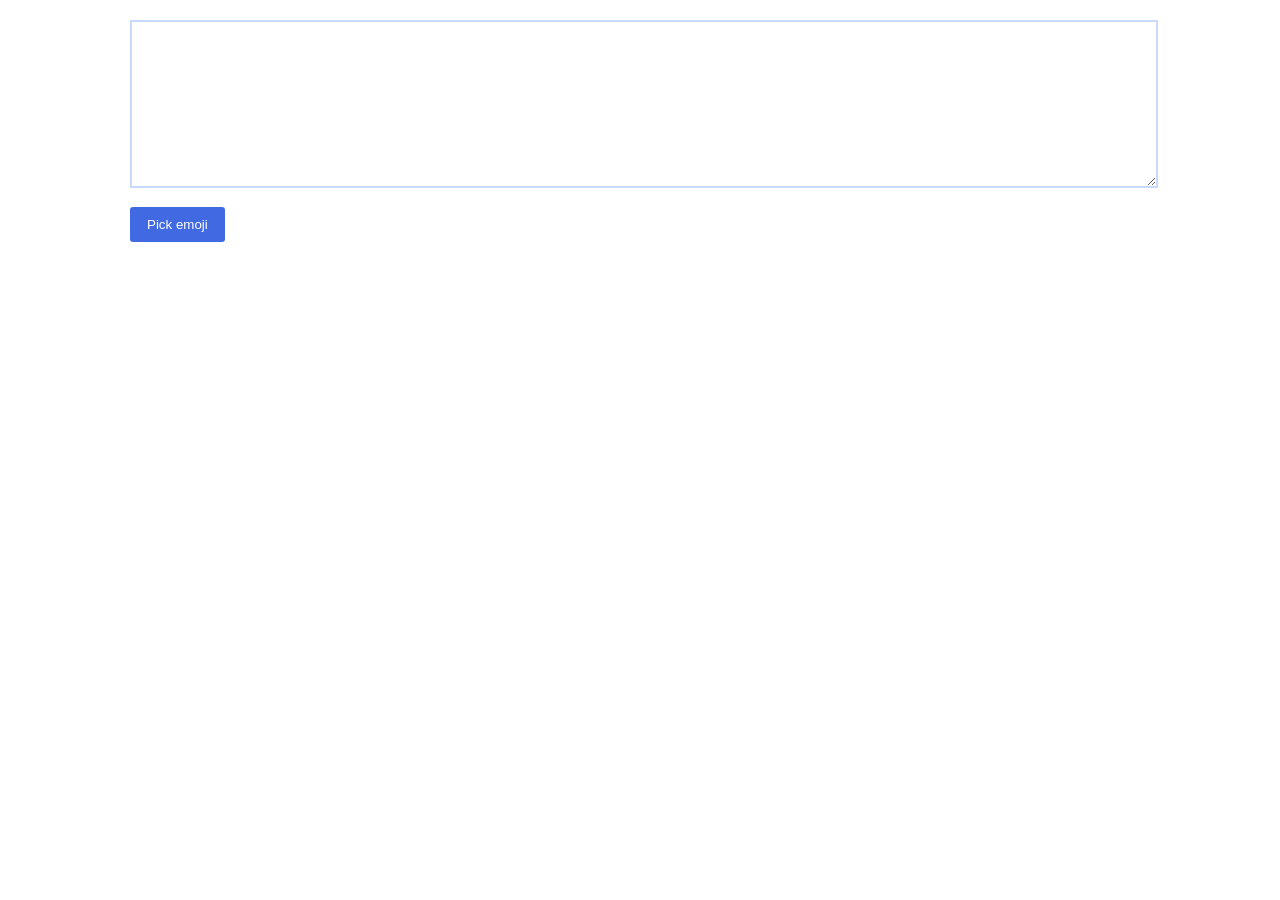
<file: static/libs/fg-emoji-picker/index.html>
<!DOCTYPE html>
<html lang="en">
<head>
    <meta charset="UTF-8">
    <title>Document</title>
    
    <style>
        html, body {
            width: 100%; height: 100%;
            padding: 0; margin: 0;
            font-family: sans-serif;
        }
        
        button {
            background-color: royalblue;
            color: white; padding: 10px 17px;
            outline: none; border: none;
            border-radius: 3px; cursor: pointer;
        }
        button:hover { background-color: #5378ea;}
        button:active { background-color: royalblue;}
        
        .container {
            max-width: 1020px; margin: auto;
            padding: 20px;
        }
        
        textarea {
            width: 100%; height: 160px;
            margin-bottom: 15px; outline: none;
            border: 2px solid rgb(199, 218, 253);
            font-size: 20px;
        }

       
    </style>
</head>
<body>
    <div class="container">
        <textarea></textarea>
       
       
        <button>Pick emoji</button>
    </div>
    
    
    <script src="fgEmojiPicker.js"></script>
    <script>
        const emojiPicker = new FgEmojiPicker({
            trigger: ['button'],
            removeOnSelection: false,
            closeButton: true,
            position: ['bottom', 'right'],
            preFetch: true,
            insertInto: document.querySelector('textarea'),
            emit(obj, triggerElement) {
                console.log(obj, triggerElement);
            }
        });
    </script>
</body>
</html>
</file>
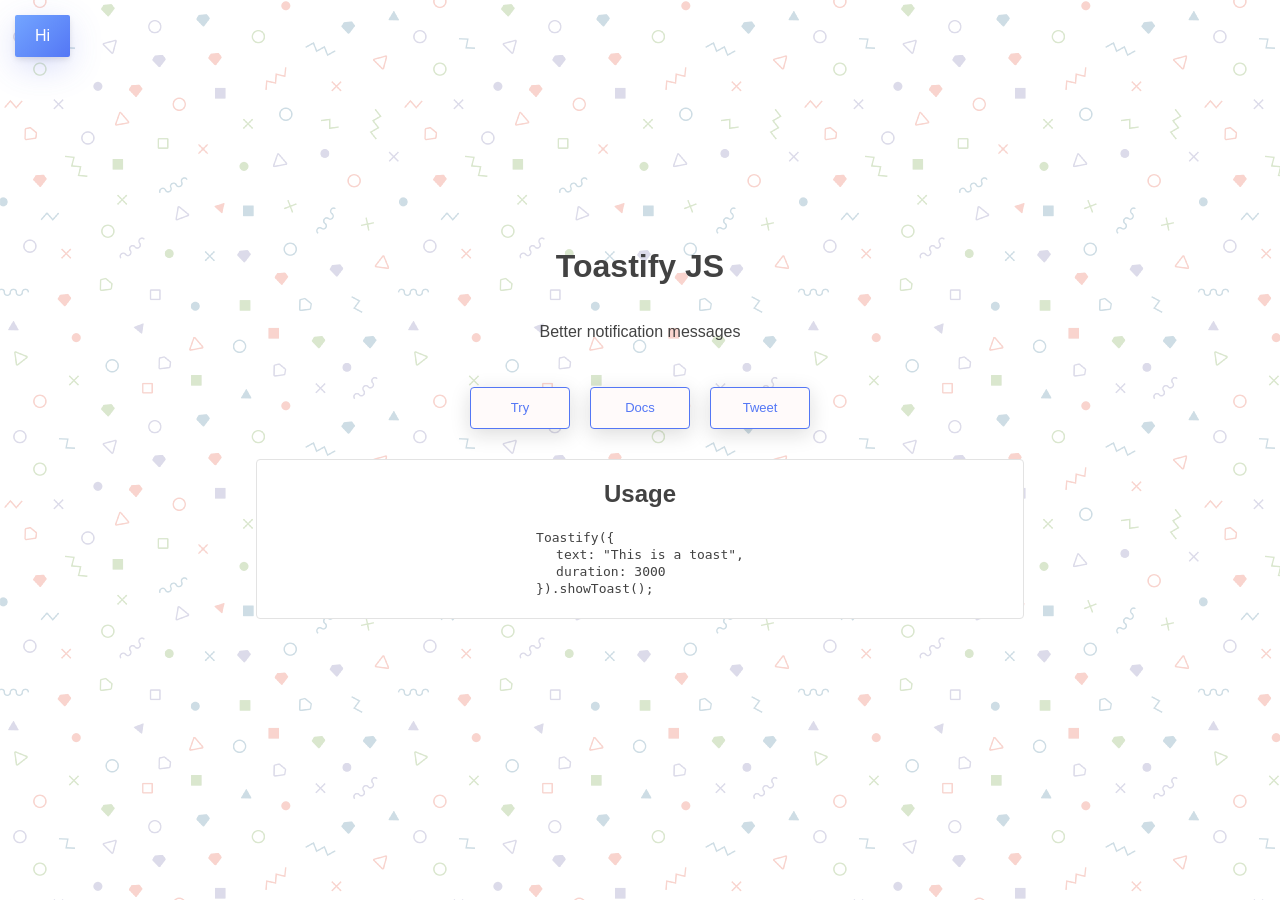
<file: static/libs/toastify-js/index.html>
<!DOCTYPE html>
<html>

<head>
    <meta charset='UTF-8'>
    <meta http-equiv="x-ua-compatible" content="ie=edge">
    <meta name="viewport" content="width=device-width, initial-scale=1.0">
    <title>Toastify JS - Pure JavaScript Toast Notificaton Library</title>
    <meta name="description" content="Toastify is a pure JavaScript library that lets you create notifications toasts/messages.">
    <meta name="keywords" content="Javascript,Library,Toastify">
    <meta name="author" content="apvarun">
    <link rel="stylesheet" type="text/css" href="example/script.css">
    <link rel="stylesheet" type="text/css" href="src/toastify.css">
</head>

<body id="root">
    <div class="container">
        <div class="lead">
            <h1>Toastify JS</h1>
        </div>
        <p>Better notification messages</p>
        <div class="buttons">
            <a href="#" id="new-toast" class="button">Try</a>
            <a href="https://github.com/apvarun/toastify-js/blob/master/README.md" target="_blank" class="button">Docs</a>
            <a href="https://twitter.com/intent/tweet?text=Pure+JavaScript+library+for+better+notification+messages&url=https://apvarun.github.io/toastify-js/&hashtags=JavaScript,toast&via=apvarun"
                target="_blank" class="button">Tweet</a>
        </div>
        <div class="docs">
            <h2>Usage</h2>
            <code>
                <p>Toastify({</p>
                <p class="pad-left">text: "This is a toast",</p>
                <p class="pad-left">duration: 3000</p>
                <p>}).showToast();</p>
            </code>
        </div>
        <div class="repo">
            <iframe src="https://ghbtns.com/github-btn.html?user=apvarun&repo=toastify-js&type=star&count=true&size=large" frameborder="0"
                scrolling="0" width="160px" height="30px"></iframe>
        </div>
    </div>
</body>

<script type="text/javascript" src="src/toastify.js"></script>
<script type="text/javascript" src="example/script.js"></script>

<script>
    (function (i, s, o, g, r, a, m) {
        i['GoogleAnalyticsObject'] = r; i[r] = i[r] || function () {
            (i[r].q = i[r].q || []).push(arguments)
        }, i[r].l = 1 * new Date(); a = s.createElement(o),
            m = s.getElementsByTagName(o)[0]; a.async = 1; a.src = g; m.parentNode.insertBefore(a, m)
    })(window, document, 'script', 'https://www.google-analytics.com/analytics.js', 'ga');

    ga('create', 'UA-105870436-1', 'auto');
    ga('send', 'pageview');
</script>

</html>
</file>
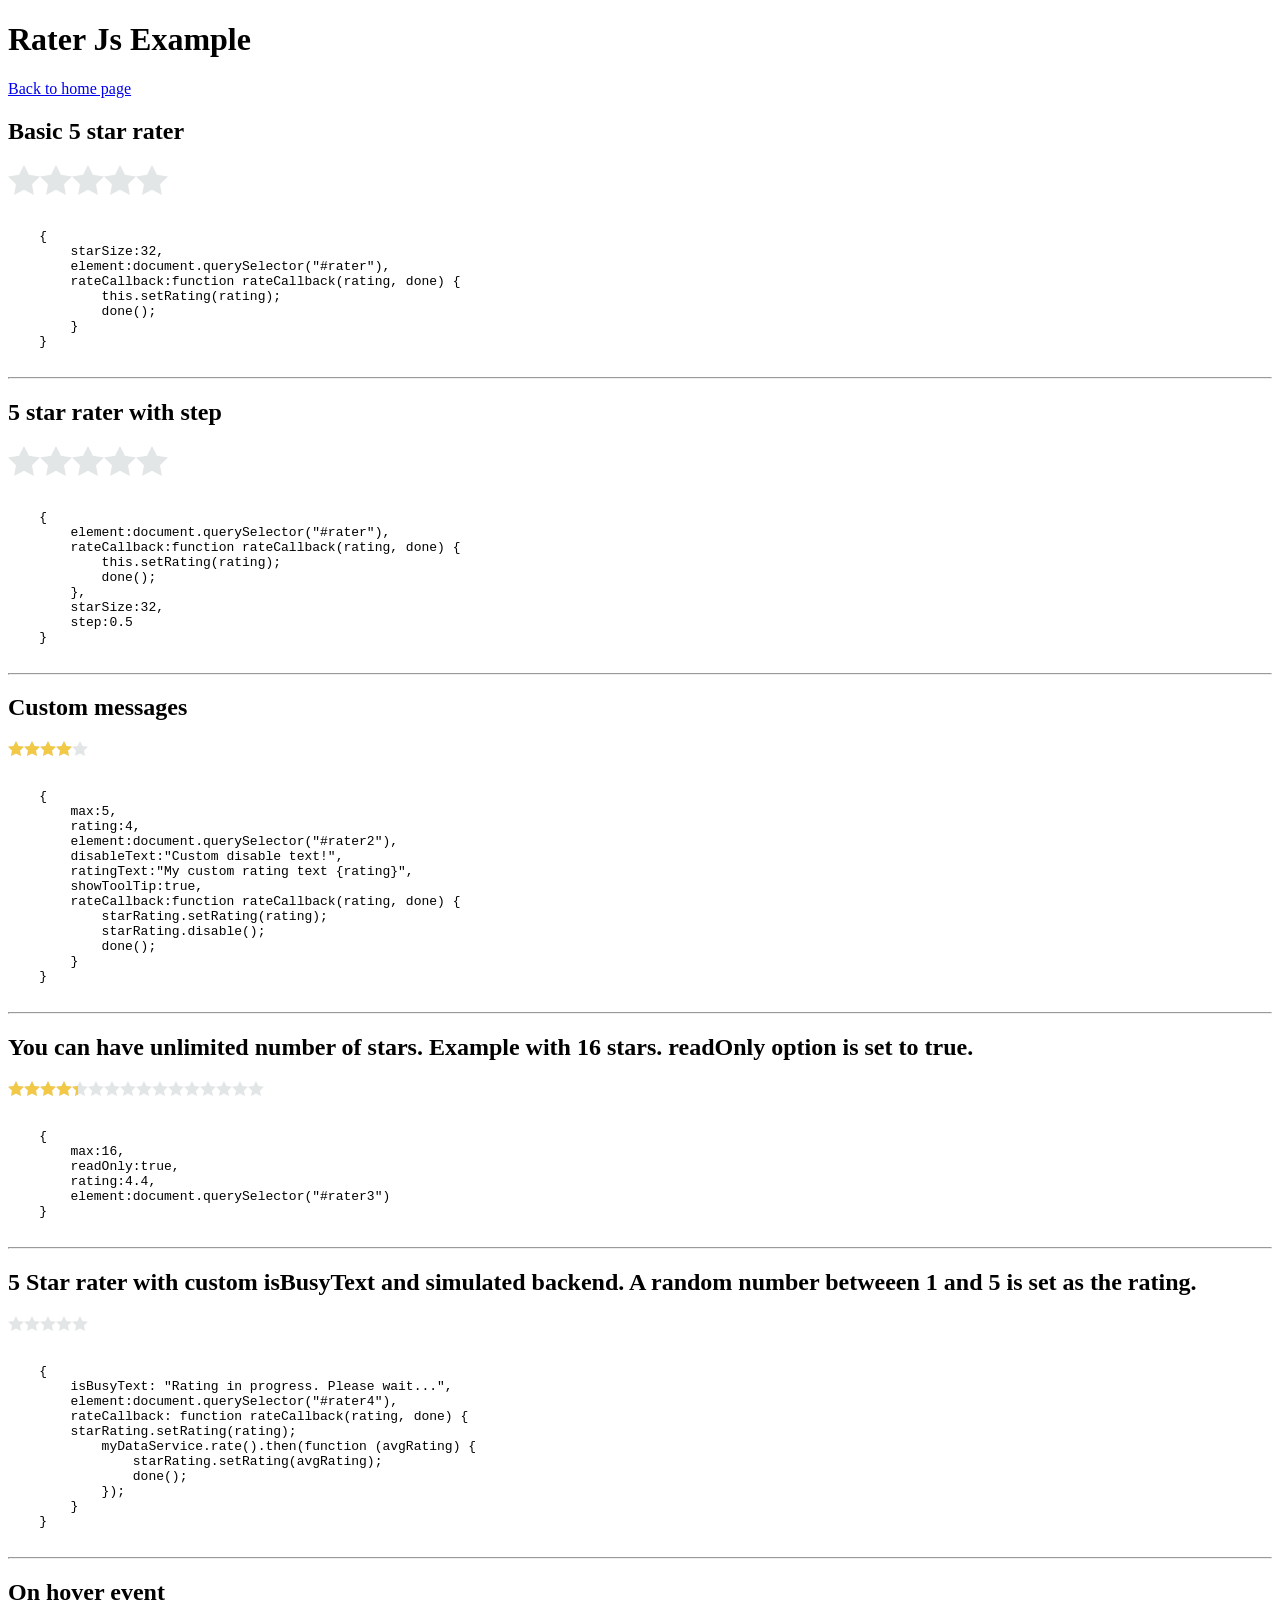
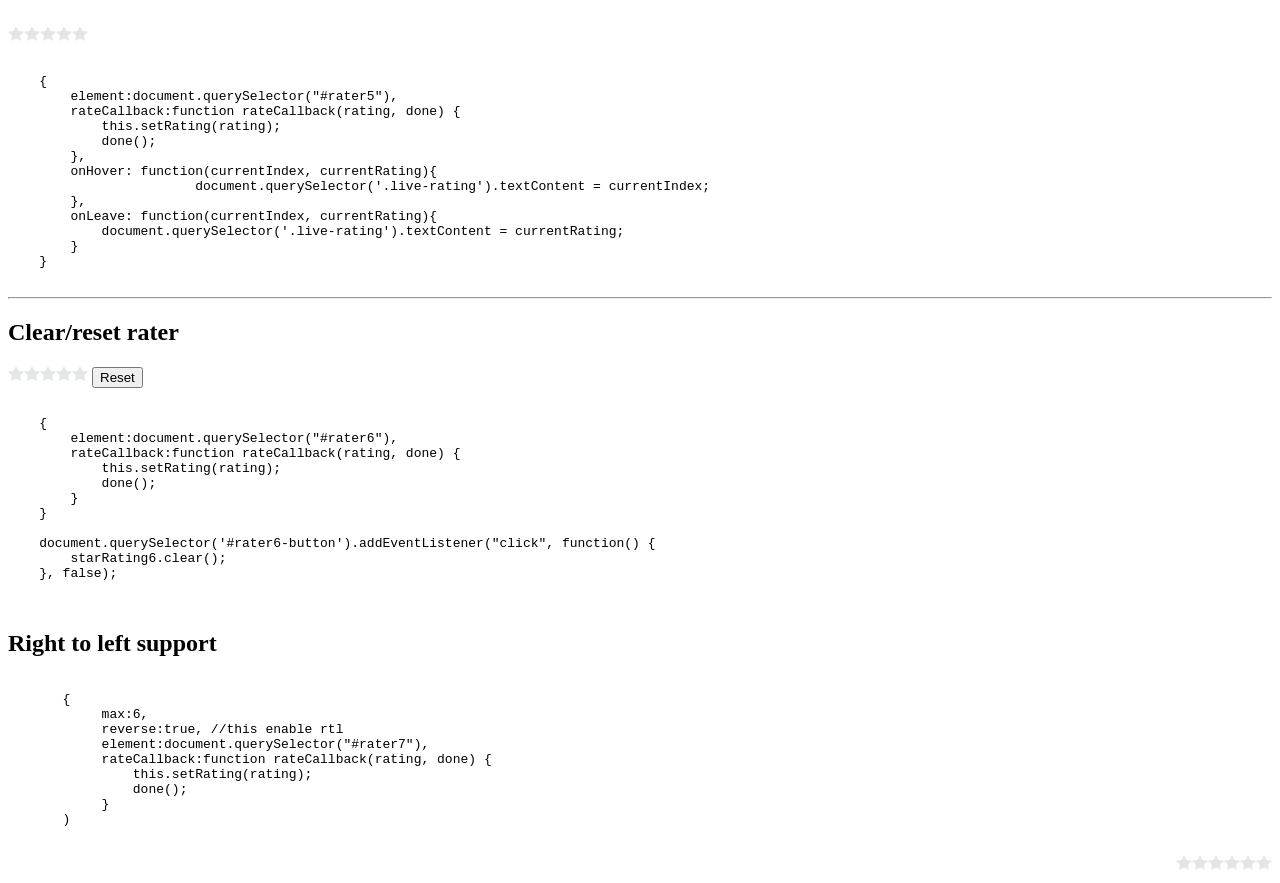
<file: static/libs/rater-js/example/index.html>
<!DOCTYPE html>
<html lang="en" >
<head>
    <meta name="viewport" content="width=device-width, initial-scale=1">
    <title>Rater Js Example</title>
</head>
<body>
 
<h1>Rater Js Example</h1> 
<a href="https://fredolss.github.io/rater-js/">Back to home page</a>
<h2>Basic 5 star rater</h2>

<div id="rater"></div>

<pre>
    <code>
    {
        starSize:32,
        element:document.querySelector("#rater"),
        rateCallback:function rateCallback(rating, done) {
            this.setRating(rating); 
            done(); 
        }
    }
</code>
</pre>

<hr>

<h2>5 star rater with step</h2>

<div id="rater-step"></div>

<pre>
    <code>
    {
        element:document.querySelector("#rater"),
        rateCallback:function rateCallback(rating, done) {
            this.setRating(rating); 
            done(); 
        },
        starSize:32,
        step:0.5
    }
</code>
</pre>

<hr>


<h2>Custom messages</h2>

<div id="rater2"></div>

<pre>
    <code>
    {
        max:5, 
        rating:4, 
        element:document.querySelector("#rater2"), 
        disableText:"Custom disable text!", 
        ratingText:"My custom rating text {rating}",
        showToolTip:true,
        rateCallback:function rateCallback(rating, done) {
            starRating.setRating(rating); 
            starRating.disable(); 
            done(); 
        }
    }
</code>
</pre>


<hr>

<h2>You can have unlimited number of stars. Example with 16 stars. readOnly option is set to true.</h2>

<div id="rater3"></div>

<pre>
    <code>
    {
        max:16, 
        readOnly:true, 
        rating:4.4, 
        element:document.querySelector("#rater3")
    }
</code>
</pre>

<hr>

<h2>5 Star rater with custom isBusyText and simulated backend. A random number betweeen 1 and 5 is set as the rating.</h2>

<div id="rater4"></div>

<pre>
    <code>
    { 
        isBusyText: "Rating in progress. Please wait...",
        element:document.querySelector("#rater4"),
        rateCallback: function rateCallback(rating, done) {
        starRating.setRating(rating); 
            myDataService.rate().then(function (avgRating) {
                starRating.setRating(avgRating); 
                done(); 
            });
        }    
    }
    </code>
</pre>

<hr>

<h2>On hover event</h2>

<div>
    <span id="rater5"></span>
    <span class="live-rating"></span>
</div>

<pre>
    <code>
    {
        element:document.querySelector("#rater5"),
        rateCallback:function rateCallback(rating, done) {
            this.setRating(rating); 
            done(); 
        },
        onHover: function(currentIndex, currentRating){
			document.querySelector('.live-rating').textContent = currentIndex;
        },
        onLeave: function(currentIndex, currentRating){
            document.querySelector('.live-rating').textContent = currentRating;
        }
    }
</code>
</pre>

<hr>

<h2>Clear/reset rater</h2>

<div>
    <span id="rater6"></span>
    <span class="clear-rating"></span>
    <button id="rater6-button">Reset</button>
</div>

<pre>
    <code>
    {
        element:document.querySelector("#rater6"),
        rateCallback:function rateCallback(rating, done) {
            this.setRating(rating); 
            done(); 
        }
    }

    document.querySelector('#rater6-button').addEventListener("click", function() {
        starRating6.clear();
    }, false); 

</code>
</pre>

<h2>Right to left support</h2>

<pre>
    <code>
       {
            max:6, 
            reverse:true, //this enable rtl
            element:document.querySelector("#rater7"),
            rateCallback:function rateCallback(rating, done) {
                this.setRating(rating); 
                done(); 
            }
       )
    </code>
</pre>

<div dir="rtl">
    <span id="rater7"></span>
</div>

<script src="../index.js?v=2"></script>
<script src="index.js?v=2"></script>
</body>
</html>
</file>
<file: static/libs/toastify-js/example/script.css>
* {
    box-sizing: border-box;
}

html, body {
    height: 100%;
}

body {
    font-family: Helvetica, Arial, sans-serif;
    background-size: 100%;
    margin: 0;
    padding: 0;
    color: #424242;
}

.container {
    overflow: hidden;
    display: flex;
    height: 100%;
    justify-content: center;
    flex-direction: column;
    align-items: center;
    background-color: whitesmoke;
    background-image: url("./pattern.png");
}

.hidden {
    display: none;
}

.docs {
    display: flex;
    justify-content: center;
    flex-direction: column;
    align-items: center;
    background-color: white;
    border: 1px solid #e3e3e3;
    padding: 20px 20px;
    width: 60%;
    border-radius: 4px;
}

.docs h2 {
    margin-top: 0px;
}

code p {
    margin: 2px;
}

.pad-left {
    padding-left: 20px;
}

.buttons {
    margin: 20px;
    display: flex;
    flex-wrap: wrap;
    justify-content: center;
}

.button {
    overflow: hidden;
    margin: 10px;
    padding: 12px 12px;
    cursor: pointer;
    -webkit-transition: all 200ms ease-in-out;
    transition: all 200ms ease-in-out;
    text-align: center;
    white-space: nowrap;
    text-decoration: none;
    text-transform: none;
    text-transform: capitalize;
    border-radius: 4px;
    font-size: 13px;
    font-weight: 500;
    line-height: 1.3;
    min-width: 100px;
    display: inline-block;
    box-shadow: 0 5px 20px rgba(22, 22, 22, 0.15);
    color: #5477f5;
    background-color: Snow;
    border: 1px solid #5477f5;
}

.button:hover {
    color: #FFFFFF;
    background: linear-gradient(135deg, #73a5ff, #5477f5);
    border: 1px solid transparent;
}

.repo {
    margin: 10px;
}
</file>
<file: static/libs/toastify-js/src/toastify.css>
/*!
 * Toastify js 1.12.0
 * https://github.com/apvarun/toastify-js
 * @license MIT licensed
 *
 * Copyright (C) 2018 Varun A P
 */

.toastify {
    padding: 12px 20px;
    color: #ffffff;
    display: inline-block;
    box-shadow: 0 3px 6px -1px rgba(0, 0, 0, 0.12), 0 10px 36px -4px rgba(77, 96, 232, 0.3);
    background: -webkit-linear-gradient(315deg, #73a5ff, #5477f5);
    background: linear-gradient(135deg, #73a5ff, #5477f5);
    position: fixed;
    opacity: 0;
    transition: all 0.4s cubic-bezier(0.215, 0.61, 0.355, 1);
    border-radius: 2px;
    cursor: pointer;
    text-decoration: none;
    max-width: calc(50% - 20px);
    z-index: 2147483647;
}

.toastify.on {
    opacity: 1;
}

.toast-close {
    background: transparent;
    border: 0;
    color: white;
    cursor: pointer;
    font-family: inherit;
    font-size: 1em;
    opacity: 0.4;
    padding: 0 5px;
}

.toastify-right {
    right: 15px;
}

.toastify-left {
    left: 15px;
}

.toastify-top {
    top: -150px;
}

.toastify-bottom {
    bottom: -150px;
}

.toastify-rounded {
    border-radius: 25px;
}

.toastify-avatar {
    width: 1.5em;
    height: 1.5em;
    margin: -7px 5px;
    border-radius: 2px;
}

.toastify-center {
    margin-left: auto;
    margin-right: auto;
    left: 0;
    right: 0;
    max-width: fit-content;
    max-width: -moz-fit-content;
}

@media only screen and (max-width: 360px) {
    .toastify-right, .toastify-left {
        margin-left: auto;
        margin-right: auto;
        left: 0;
        right: 0;
        max-width: fit-content;
    }
}
</file>
